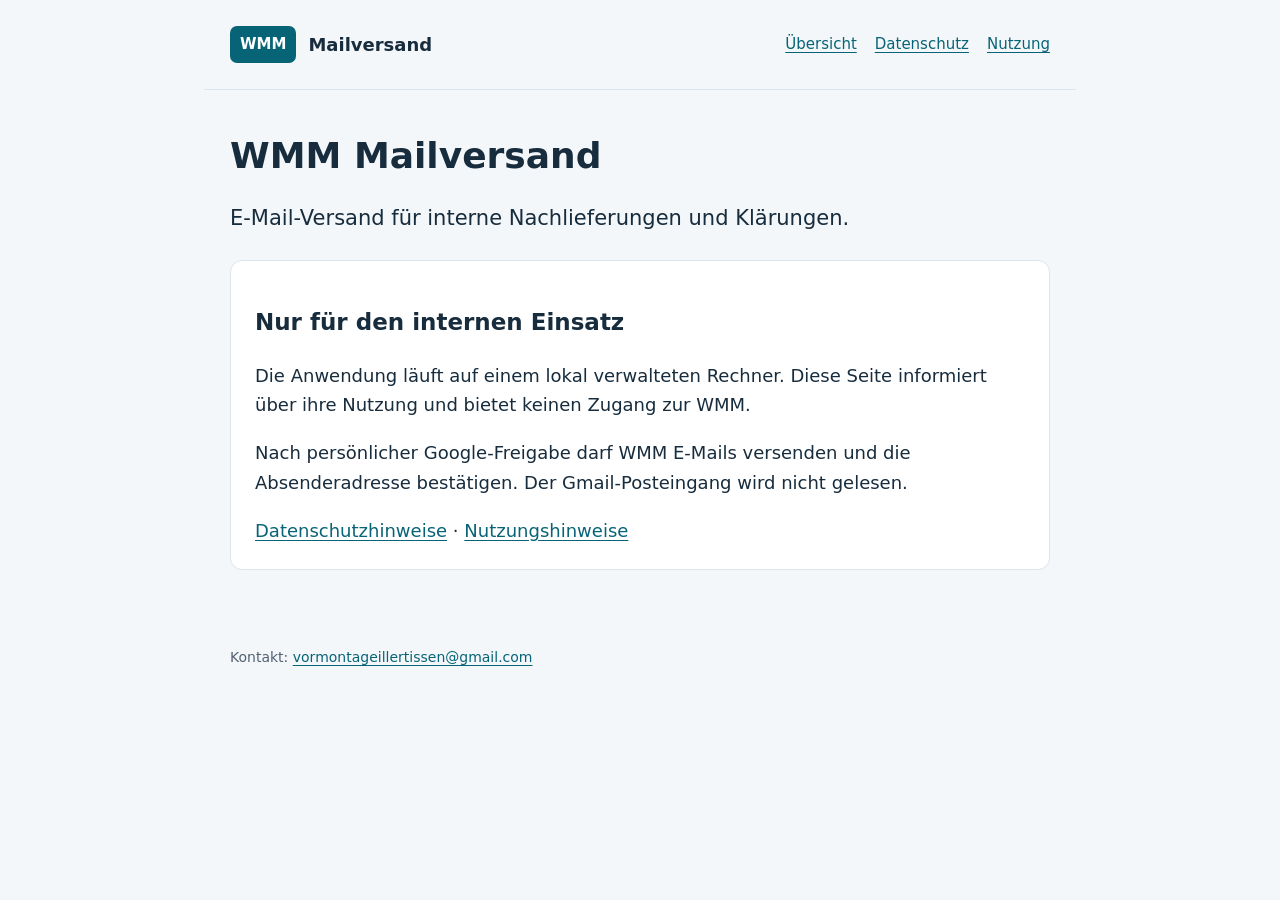
<file: index.html>
<!doctype html><html lang="de"><head><meta charset="utf-8"><meta name="google-site-verification" content="yGxsNvYNPbEAWMqOYz55sVOyskPdy4LcJK-r18AMVAw" /><meta name="viewport" content="width=device-width,initial-scale=1"><title>WMM Mailversand · WMM Mailversand</title><link rel="stylesheet" href="style.css"></head><body><header><span>WMM</span><strong>Mailversand</strong><nav><a href="index.html">Übersicht</a><a href="datenschutz.html">Datenschutz</a><a href="nutzung.html">Nutzung</a></nav></header><main><h1>WMM Mailversand</h1><p class="lead">E-Mail-Versand für interne Nachlieferungen und Klärungen.</p><section><h2>Nur für den internen Einsatz</h2><p>Die Anwendung läuft auf einem lokal verwalteten Rechner. Diese Seite informiert über ihre Nutzung und bietet keinen Zugang zur WMM.</p><p>Nach persönlicher Google-Freigabe darf WMM E-Mails versenden und die Absenderadresse bestätigen. Der Gmail-Posteingang wird nicht gelesen.</p><p><a href="datenschutz.html">Datenschutzhinweise</a> · <a href="nutzung.html">Nutzungshinweise</a></p></section></main><footer>Kontakt: <a href="mailto:vormontageillertissen@gmail.com">vormontageillertissen@gmail.com</a></footer></body></html>
</file>
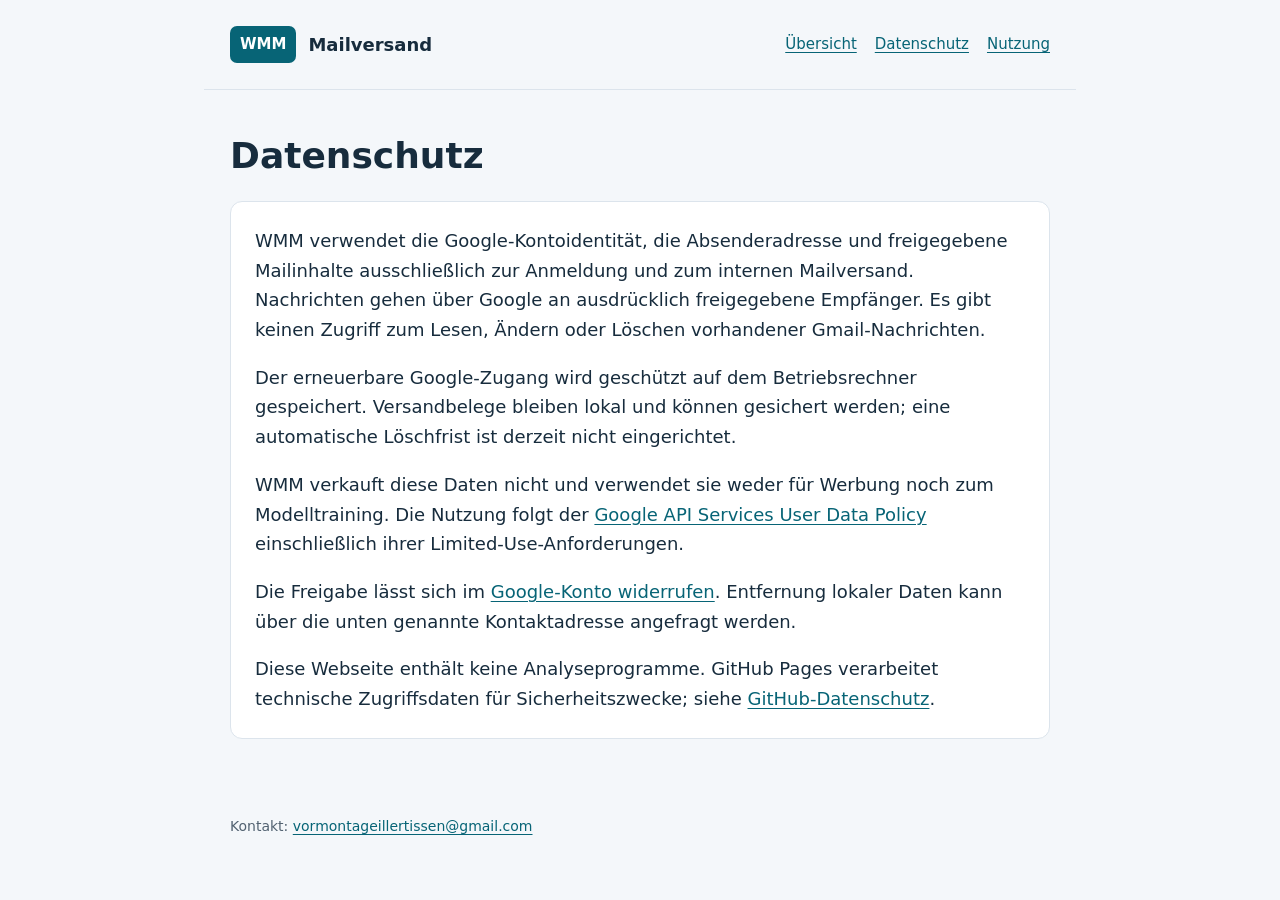
<file: datenschutz.html>
<!doctype html><html lang="de"><meta charset="utf-8"><meta name="viewport" content="width=device-width,initial-scale=1"><title>Datenschutz · WMM Mailversand</title><link rel="stylesheet" href="style.css"><header><span>WMM</span><strong>Mailversand</strong><nav><a href="index.html">Übersicht</a><a href="datenschutz.html">Datenschutz</a><a href="nutzung.html">Nutzung</a></nav></header><main><h1>Datenschutz</h1><section><p>WMM verwendet die Google-Kontoidentität, die Absenderadresse und freigegebene Mailinhalte ausschließlich zur Anmeldung und zum internen Mailversand. Nachrichten gehen über Google an ausdrücklich freigegebene Empfänger. Es gibt keinen Zugriff zum Lesen, Ändern oder Löschen vorhandener Gmail-Nachrichten.</p><p>Der erneuerbare Google-Zugang wird geschützt auf dem Betriebsrechner gespeichert. Versandbelege bleiben lokal und können gesichert werden; eine automatische Löschfrist ist derzeit nicht eingerichtet.</p><p>WMM verkauft diese Daten nicht und verwendet sie weder für Werbung noch zum Modelltraining. Die Nutzung folgt der <a href="https://developers.google.com/terms/api-services-user-data-policy">Google API Services User Data Policy</a> einschließlich ihrer Limited-Use-Anforderungen.</p><p>Die Freigabe lässt sich im <a href="https://myaccount.google.com/connections">Google-Konto widerrufen</a>. Entfernung lokaler Daten kann über die unten genannte Kontaktadresse angefragt werden.</p><p>Diese Webseite enthält keine Analyseprogramme. GitHub Pages verarbeitet technische Zugriffsdaten für Sicherheitszwecke; siehe <a href="https://docs.github.com/en/site-policy/privacy-policies/github-general-privacy-statement">GitHub-Datenschutz</a>.</p></section></main><footer>Kontakt: <a href="mailto:vormontageillertissen@gmail.com">vormontageillertissen@gmail.com</a></footer></html>
</file>
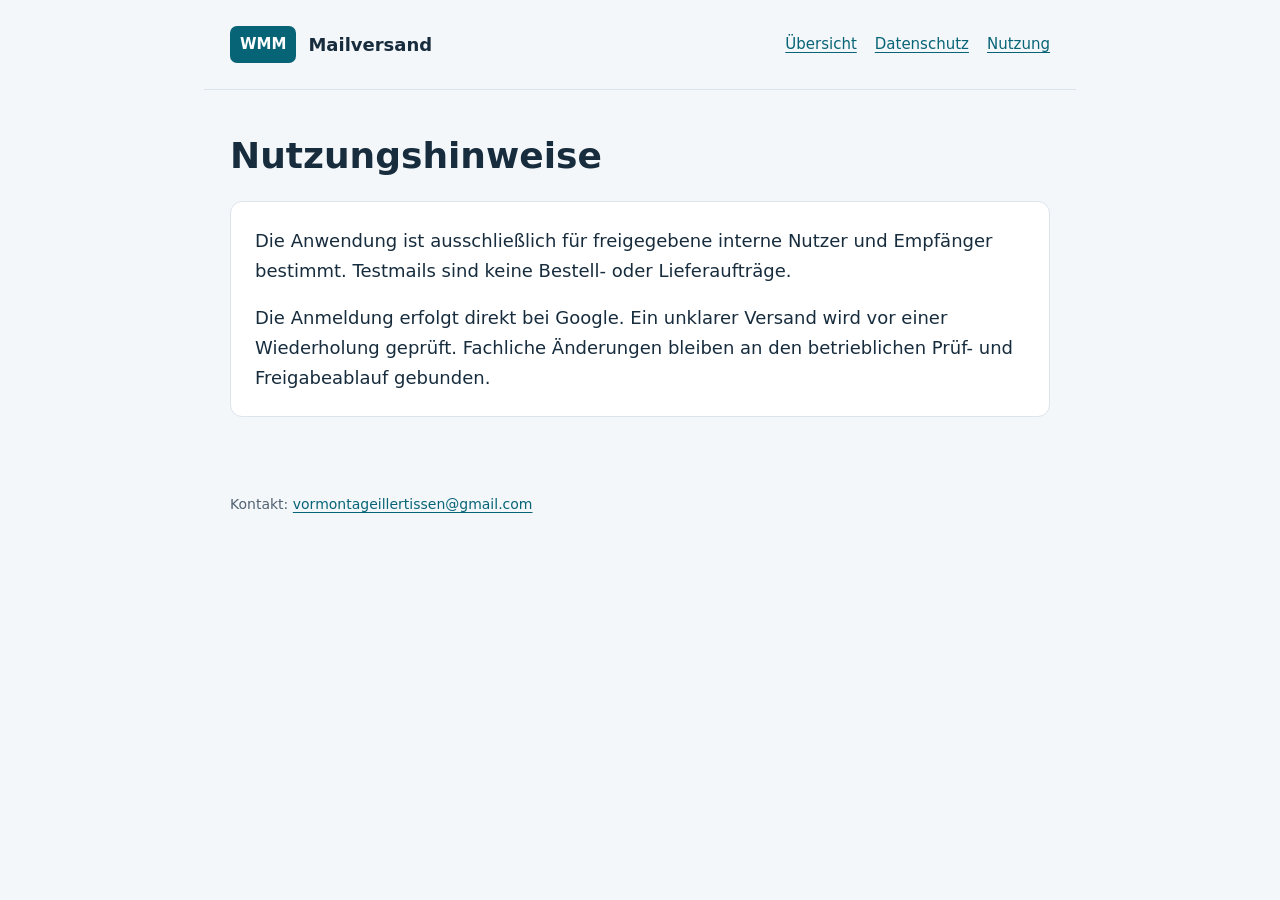
<file: nutzung.html>
<!doctype html><html lang="de"><meta charset="utf-8"><meta name="viewport" content="width=device-width,initial-scale=1"><title>Nutzungshinweise · WMM Mailversand</title><link rel="stylesheet" href="style.css"><header><span>WMM</span><strong>Mailversand</strong><nav><a href="index.html">Übersicht</a><a href="datenschutz.html">Datenschutz</a><a href="nutzung.html">Nutzung</a></nav></header><main><h1>Nutzungshinweise</h1><section><p>Die Anwendung ist ausschließlich für freigegebene interne Nutzer und Empfänger bestimmt. Testmails sind keine Bestell- oder Lieferaufträge.</p><p>Die Anmeldung erfolgt direkt bei Google. Ein unklarer Versand wird vor einer Wiederholung geprüft. Fachliche Änderungen bleiben an den betrieblichen Prüf- und Freigabeablauf gebunden.</p></section></main><footer>Kontakt: <a href="mailto:vormontageillertissen@gmail.com">vormontageillertissen@gmail.com</a></footer></html>
</file>
<file: style.css>
body{margin:0;background:#f4f7fa;color:#172c3d;font:18px/1.65 system-ui,sans-serif}header,main,footer{max-width:820px;margin:auto;padding:26px}header{display:flex;align-items:center;gap:12px;border-bottom:1px solid #dce4ec}header span{background:#076476;color:#fff;font-size:15px;font-weight:750;padding:6px 10px;border-radius:7px}nav{margin-left:auto;display:flex;gap:18px;font-size:15px}a{color:#076476;text-underline-offset:3px}h1{font-size:36px;line-height:1.2;margin-top:18px}h2{font-size:23px}.lead{font-size:21px}section{background:white;border:1px solid #dce4ec;border-radius:12px;padding:24px;margin:24px 0}section p:first-child{margin-top:0}section p:last-child{margin-bottom:0}footer{font-size:14px;color:#526271}@media(max-width:600px){header{flex-wrap:wrap}nav{width:100%;margin:0}header,main,footer{padding:18px}h1{font-size:30px}}
</file>
